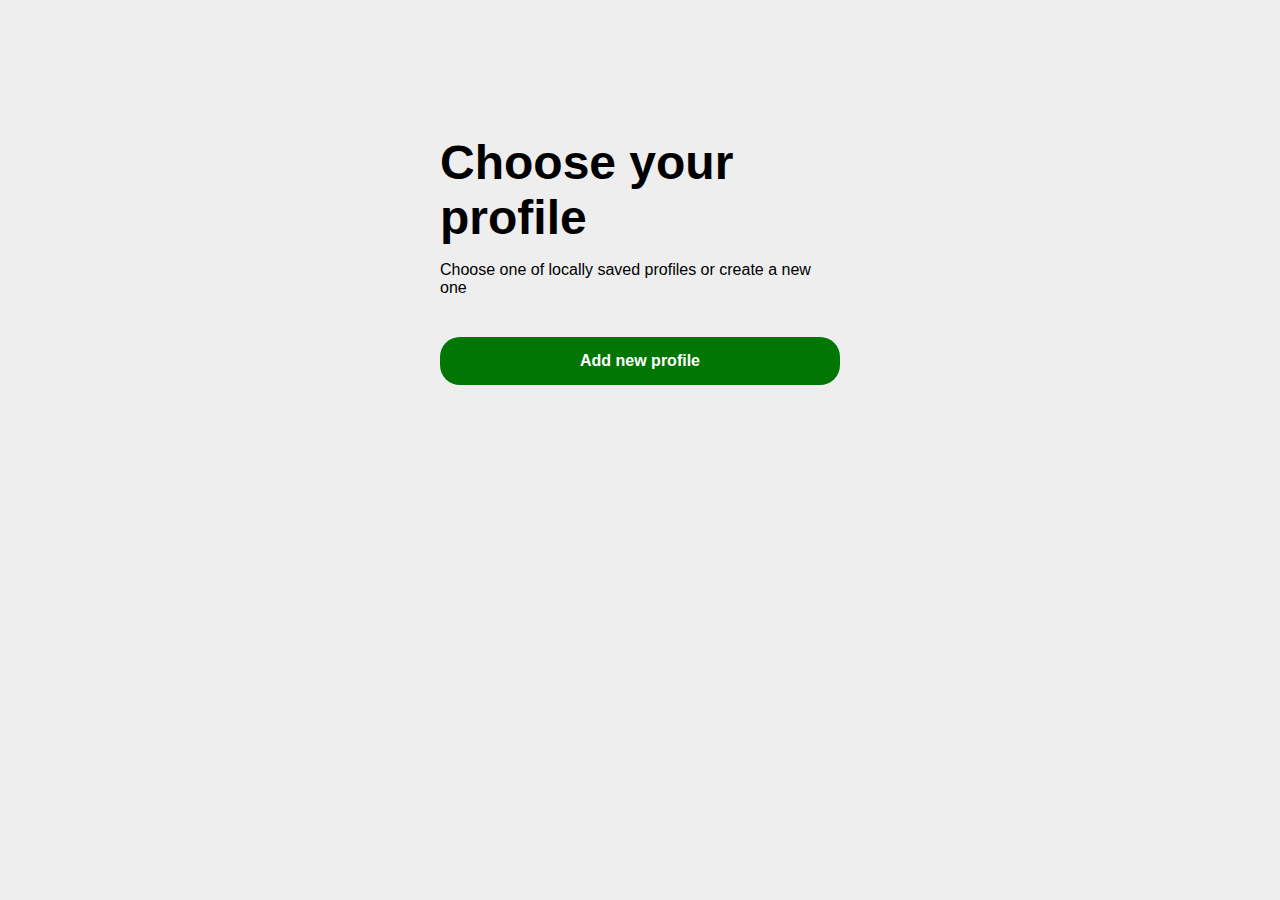
<file: index.html>
<!DOCTYPE html>
<html lang="en">
<head>
    <meta charset="UTF-8">
    <meta name="viewport" content="width=device-width, initial-scale=1.0">
    <title>Profil</title>
    <link rel="stylesheet" href="/styles//index.min.css">
    <script type="module" src="scripts/profil.js"></script>
</head>
<body>
    <div class="profil_outer">
        <div id="profil_iner_left">
            <h1>Choose your profile</h1>
            <p>Choose one of locally saved profiles or create a new one</p>
            <ul id="profil_list">
            </ul>
            <button class="add_profil_button zoom">Add new profile</button>
        </div>
        <div id="profil_iner_right">
            <h1>Add new profile</h1>
            <p>Chose name and add it to locally saved profiles</p>
            <form>
                <label for="newProfileName">Name</label>
                <input type="text" name="newProfileName" id="newProfileName" placeholder="New name"></input>
                <button type="submit" class="add_profil_button zoom">Add new profile</button>
            </form>
            <button class="go_back_profil_button zoom">go back</button>
            
        </div>
    </div>
</body>
</html>
</file>
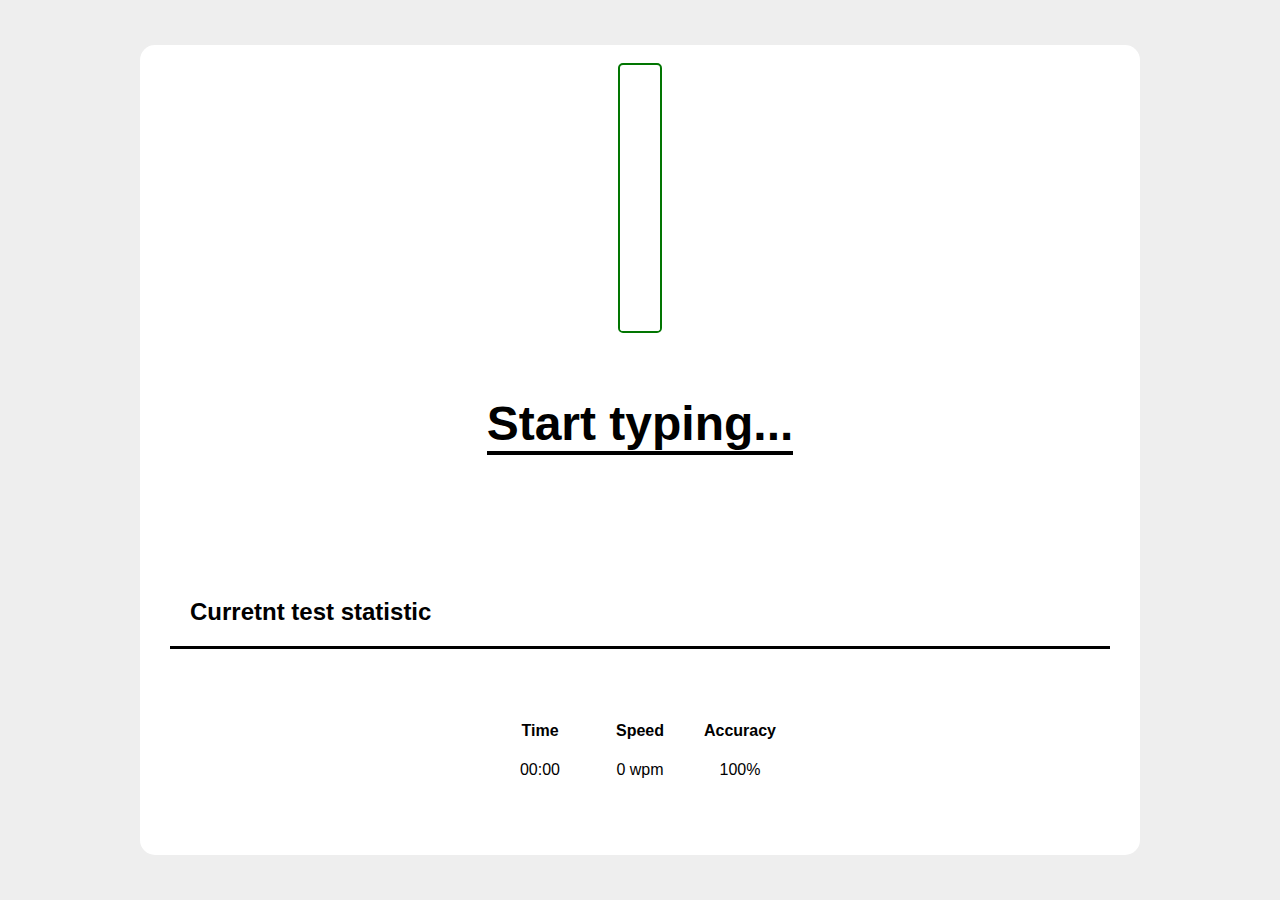
<file: test.html>
<!DOCTYPE html>
<html lang="en">
<head>
    <meta charset="UTF-8">
    <meta name="viewport" content="width=device-width, initial-scale=1.0">
    <title>Test</title>
    <link rel="stylesheet" href="/styles//index.min.css">
    <script type="module" src="scripts/test.js"></script>
</head>
<body>
    <div class="test_outer">
        <div id="test_typing" style="right: 0px"></div>
        <h2 id="curent_word">Start typing...</h2>
        <div class="test_statistic">
            <h2>Curretnt test statistic</h3>
            <ul >
                <li>
                    <h4>Time</h4>
                    <span id="countdown">00:00</span>
                </li>
                <li>
                    <h4>Speed</h4>
                    <span id="speed">0 wpm</span>
                </li>
                <li>
                    <h4>Accuracy</h4>
                    <span id="accuracy">100%</span>
                </li>
            </ul>
        </div>
    </div>
</body>
</html>
</file>
<file: styles/index.min.css>
.test_outer{height:90vh;margin:5vh auto;background-color:#fff;display:flex;align-items:center;flex-direction:column;position:relative;border-radius:15px;overflow:hidden;max-width:1000px;padding:0 30px}.test_outer #curent_word{margin-top:5vh;text-align:center;border:#000 solid 3px;border-width:0px 0px 4px 0px;width:-moz-fit-content;width:fit-content;font-size:3rem}.test_outer #curent_word:focus{border-width:0px 0px 4px 0px;outline:none}.test_outer #test_typing{position:relative;display:flex;height:30vh;margin:2vh 0px 2vh 0px;padding:20px;border:#027602 solid 2px;border-radius:5px;flex-wrap:wrap;overflow:hidden}.test_outer #test_typing #test_span_curent{background-color:rgba(2,128,2,.1);border-radius:3px;position:relative}.test_outer #test_typing #test_span_curent::before{content:"";position:absolute;bottom:-20px;left:50%;transform:translate(-50%, -50%);width:0;height:0;border-left:10px solid rgba(0,0,0,0);border-right:10px solid rgba(0,0,0,0);border-bottom:20px solid #027602}.test_outer #test_typing .test_span{margin-right:10px;font-size:2rem;line-height:3rem}.test_outer #test_typing::after{content:"";height:80px;width:100%;position:absolute;bottom:0px;left:0px;box-shadow:0px -60px 40px -20px #fff inset}.test_span_old{color:#027602}.test_span_error{opacity:.8;color:red}.test_statistic{width:100%;display:flex;flex-direction:column;align-items:center;margin-top:7vh}.test_statistic h2{width:100%;padding:20px;margin-bottom:5%;border:3px solid #000;border-width:0px 0px 3px 0px}.test_statistic ul{display:flex;justify-content:start}.test_statistic ul li{min-width:100px;padding:10px;display:flex;flex-direction:column;align-items:center}.test_statistic ul li h4{margin-top:0px}.test_span_whitespace{display:flex}.test_span_whitespace::after{content:"";width:1rem;height:20px}.empty_span{width:20px;height:20px;display:inline-block}.profil_outer{display:flex;justify-content:center;align-items:center;width:95%;max-width:1050px;margin:auto}#profil_iner_right,#profil_iner_left{width:60%;height:65vh;margin:15vh auto 0vh auto;display:flex;flex-direction:column;align-items:center;justify-content:start;max-width:400px}#profil_iner_right h1,#profil_iner_left h1{font-size:3rem}#profil_iner_right p,#profil_iner_left p{margin-bottom:0px}#profil_iner_right{display:none}#profil_iner_right form label{visibility:hidden}#profil_iner_right form input{border:3px #027602 solid;width:100%;margin:20px 0px;padding:15px;font-size:1rem;border-radius:20px;background-color:#f4f4f4}#profil_iner_left ul{margin:20px;width:100%;max-height:50vh;overflow:auto}#profil_iner_left ul li button{border:3px #027602 solid;width:100%;margin:10px 0px;padding:15px;border-radius:20px;background-color:#f4f4f4;font-weight:bold;text-align:left;transition:all .5s}#profil_iner_left ul li button:hover{padding-left:10%;background-color:#d2f8d2}.add_profil_button,.go_back_profil_button{background-color:#027602;border-radius:20px;margin-bottom:10px;width:100%;padding:15px;border-radius:20px;color:#fff;font-weight:bold}@media screen and (max-width: 800px){.profil_outer{flex-direction:column}#profil_iner_right,#profil_iner_left{width:95%}}.profil_page_outer{display:grid;grid-template-areas:"info stats" "last_tests stats";grid-template-columns:1fr 1fr;grid-template-rows:calc(40vh - 20px) 50vh;gap:20px 20px;width:95%;max-width:1250px;margin:5vh auto;border-radius:10px}#profil_page_main_info,#profil_page_last_tests,#profil_page_stats{padding:30px;background-color:#fff;border-radius:10px}#profil_page_main_info{position:relative;grid-area:info}#profil_page_main_info div{position:absolute;bottom:20px;display:flex;width:100%}#profil_page_last_tests{grid-area:last_tests}#profil_page_last_tests div{display:flex;align-items:center}#profil_page_last_tests div h3{margin:0}#profil_page_last_tests div #select_stats{margin-left:20px;font-size:14px;color:#333;height:2rem;background-color:#fff;border:1px solid #2f2f2f;border-width:0px 0px 2px 0px}#profil_page_last_tests div #select_stats option{background-color:#fff;color:#333;padding:8px}#profil_page_stats{grid-area:stats;overflow:auto}#profil_page_stats h2{margin-top:0}#profil_page_stats table{border-collapse:collapse;border-spacing:0;width:100%}#profil_page_stats th,#profil_page_stats td{text-align:left;padding:10px}#profil_page_stats tr:nth-child(even){background-color:#f2f2f2}#new_test_btn,#log_out_btn{background-color:#027602;border-radius:20px;color:#fff;padding:10px 25px;font-weight:bold;margin-right:10%}@media screen and (max-width: 1200px){.profil_page_outer{grid-template-areas:"info" "last_tests" "stats";grid-template-columns:95%;grid-template-rows:calc(40vh - 20px) 50vh;gap:20px 20px}}*{box-sizing:border-box;font-family:"Source Sans Pro",sans-serif}html{font-size:16px;background-color:#eee}body{margin:0%}a{text-decoration:none;color:#000}a:hover{cursor:pointer}button{border:none;cursor:pointer;font-size:1rem;background-color:rgba(0,0,0,0)}.zoom{transition:all .5s}.zoom:hover{scale:1.05}ul{padding:0px}ul li{list-style:none;margin:0%}h1{margin:0px}/*# sourceMappingURL=index.min.css.map */
</file>
